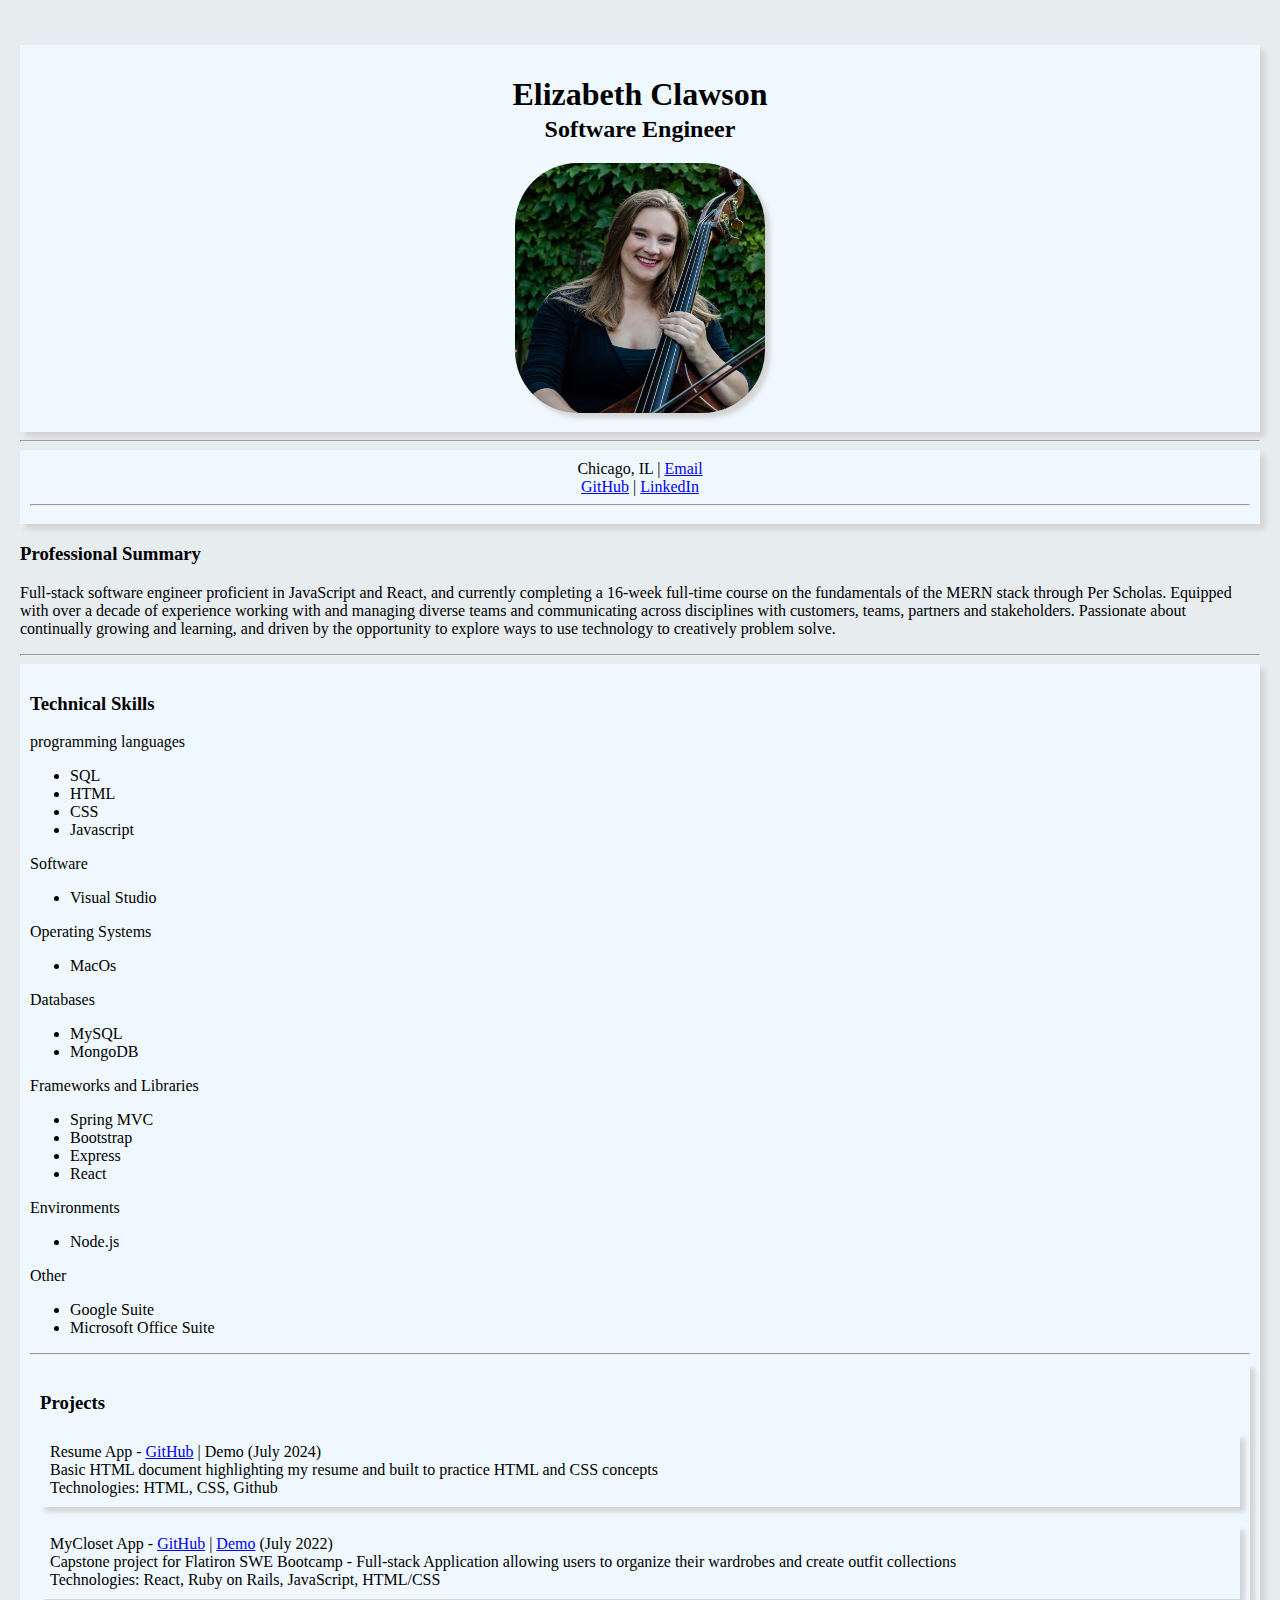
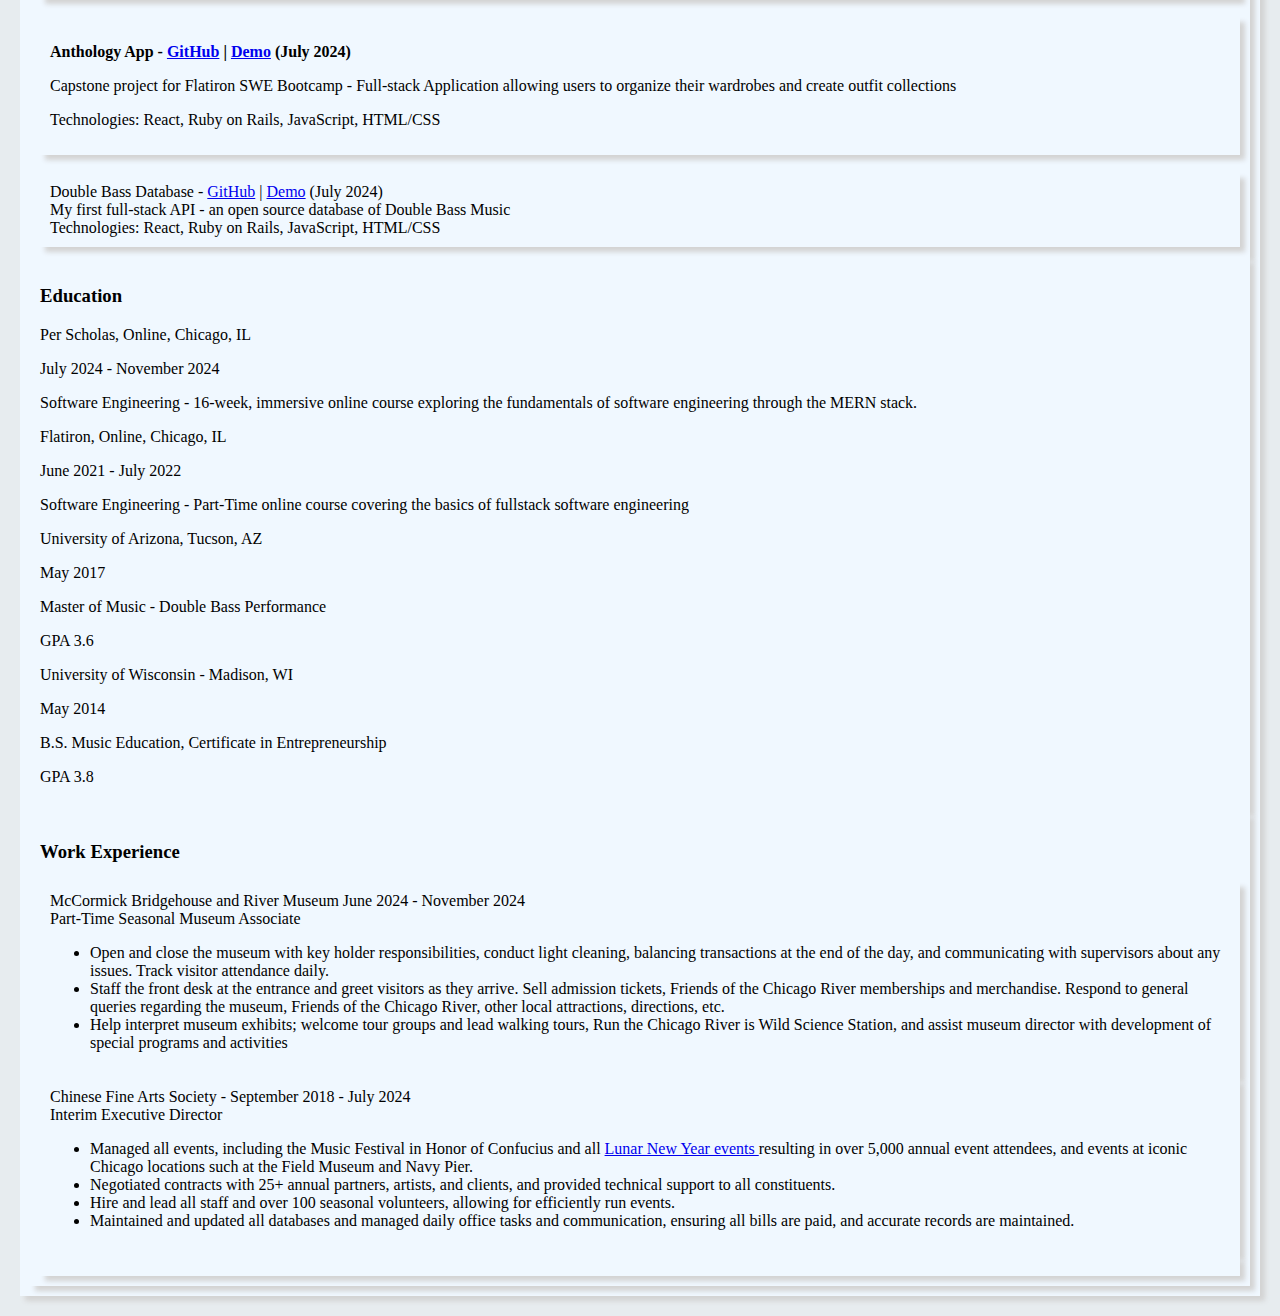
<file: index.html>
<!DOCTYPE html>
<html lang="en">
<head>
    <meta charset="UTF-8">
    <meta name="viewport" content="width=device-width, initial-scale=1.0">
    <title>Document</title>
    <link rel="stylesheet" href="index.css">
</head>
<body>
    <Section id="heading">
        <h1>Elizabeth Clawson</h1>
        <h2> Software Engineer</h2>
        <img id="headshot"
            src="Images/Liz Clawson Headshot Small.jpg"
            alt="a picture of Liz smiling and holding her bass"
            height="250px"
            width="250px"
        />
    </Section>
    <hr>
    <section id="contact">
        Chicago, IL | <a href="mailto:emclawson1@gmail.com">Email</a>
        <br>
        <a href="https://github.com/e-clawson">GitHub</a> | <a href="https://www.linkedin.com/in/elizabeth-clawson/">LinkedIn</a>
        <hr>
    </section>
    <h3>Professional Summary</h3>
    <p>Full-stack software engineer proficient in  JavaScript and React, and currently completing a 16-week full-time course on the fundamentals of the MERN stack through Per Scholas. Equipped with over a decade of experience working with and managing diverse teams and communicating across disciplines with customers, teams, partners and stakeholders. Passionate about continually growing and learning, and driven by the opportunity to explore ways to use technology to creatively problem solve.  </p>
    <hr>
    <section>
        <table>
            <!-- <tr>
              <th>Person 1</th>
              <th>Person 2</th>
              <th>Person 3</th>
            </tr>
            <tr>
              <td>Emil</td>
              <td>Tobias</td>
              <td>Linus</td>
            </tr>
            <tr>
              <td>16</td>
              <td>14</td>
              <td>10</td>
            </tr>
          </table> -->

        <h3>Technical Skills</h3>
        <p>programming languages</p>
            <ul>
                <li>SQL</li>
                <li>HTML</li>
                <li>CSS</li>
                <li>Javascript</li>
            </ul>
        <p>Software</p>
            <ul>
                <li> Visual Studio </li>
            </ul>
        <p>Operating Systems</p>
            <ul>
                <li> MacOs </li>
            </ul>
        <p>Databases</p>
            <ul>
                <li> MySQL </li>
                <li> MongoDB </li>
            </ul>
        <p>Frameworks and Libraries</p>
            <ul>
                <li> Spring MVC </li>
                <li> Bootstrap </li>
                <li> Express </li>
                <li> React</li>
            </ul>
        <p>Environments</p>
            <ul>
                <li> Node.js </li>
            </ul>
        <p>Other</p>
            <ul>
                <li> Google Suite</li>
                <li> Microsoft Office Suite </li>
            </ul>
    </section>
    <hr>
    <section>
        <h3>Projects</h3>
        <Section> 
            Resume App - <a href="https://github.com/e-clawson/HTMLResume">GitHub</a> | Demo (July 2024)
            <br>
            Basic HTML document highlighting my resume and built to practice HTML and CSS concepts
            <br>
            Technologies: HTML, CSS, Github
        </Section>
        <br>
        <Section> 
            MyCloset App - <a href="https://github.com/e-clawson/my-closet-app">GitHub</a> | <a href="https://www.youtube.com/watch?v=uRUkJ_4p5gw&feature=youtu.be">Demo</a> (July 2022)
            <br>
            Capstone project for Flatiron SWE Bootcamp - Full-stack Application allowing users to organize their wardrobes and create outfit collections
            <br>
            Technologies: React, Ruby on Rails, JavaScript, HTML/CSS 
        </Section>
        <br> 
        <Section> 
            <p style="font-weight: bold;">Anthology App - <a href="https://github.com/e-clawson/story-app">GitHub</a> | <a href="www.youtube.com/watch?v=urukj_4p5gw"> Demo</a> (July 2024) </p>
            <p>Capstone project for Flatiron SWE Bootcamp - Full-stack Application allowing users to organize their wardrobes and create outfit collections </p>
            <p>Technologies: React, Ruby on Rails, JavaScript, HTML/CSS </p>
        </Section>
        <br>
        <Section> 
            Double Bass Database - <a href="https://github.com/e-clawson/double-bass-database">GitHub</a> | <a href="www.youtube.com/watch?v=q1iqx6t7n_8"> Demo</a> (July 2024)
            <br>
            My first full-stack API - an open source database of Double Bass Music
            <br>
            Technologies: React, Ruby on Rails, JavaScript, HTML/CSS 
        </Section>
    </section>
    <section>
        <h3>Education</h3>
        <div>
            <p>Per Scholas, Online, Chicago, IL</p><p>July 2024 - November 2024</p>
           <p>Software Engineering - 16-week, immersive online course exploring the fundamentals of software engineering through the MERN stack. </p>
        </div>
        <div>
            <p>Flatiron, Online, Chicago, IL</p><p>June 2021 - July 2022</p>
           <p>Software Engineering - Part-Time online course covering the basics of fullstack software engineering </p>
        </div>
        <div>
            <p>University of Arizona, Tucson, AZ</p><p>May 2017</p>
           <p>Master of Music - Double Bass Performance</p><p>GPA 3.6</p>
        </div>
        <div>
            <p>University of Wisconsin - Madison, WI </p><p>May 2014</p>
           <p>B.S. Music Education, Certificate in Entrepreneurship</p><p>GPA 3.8</p>
        </div>
    </section>
    <section>
        <h3>Work Experience</h3>
        <section>
            McCormick Bridgehouse and River Museum June 2024 - November 2024
            <br>
            Part-Time Seasonal Museum Associate
            <ul>
                <li>Open and close the museum with key holder responsibilities, conduct light cleaning, balancing transactions at the end of the day, and communicating with supervisors about any issues. Track visitor attendance daily. </li>
                <li>Staff the front desk at the entrance and greet visitors as they arrive. Sell admission tickets, Friends of the Chicago River memberships and merchandise. Respond to general queries regarding the museum, Friends of the Chicago River, other local attractions, directions, etc. </li>
                <li>Help interpret museum exhibits; welcome tour groups and lead walking tours, Run the Chicago River is Wild Science Station, and assist museum director with development of special programs and activities </li>
            </ul>
        </section>
        <section>
            Chinese Fine Arts Society - September 2018 - July 2024
            <br>
            Interim Executive Director 
            <ul>
                <li>Managed all events, including the Music Festival in Honor of Confucius and all <a href="https://www.youtube.com/watch?v=oqFw3YcM-u0">Lunar New Year events </a> resulting in over 5,000 annual event attendees, and events at iconic Chicago locations such at the Field Museum and Navy Pier. </li>
                <li>Negotiated contracts with 25+ annual partners, artists, and clients, and provided technical support to all constituents.</li>
                <li>Hire and lead all staff and over 100 seasonal volunteers, allowing for efficiently run events.</li>
                <li>Maintained and updated all databases and managed daily office tasks and communication, ensuring all bills are paid, and accurate records are maintained.</li>
            </ul>
        </section>
        <section>
            
        </section>
    </section>
</body>
</html>
</file>
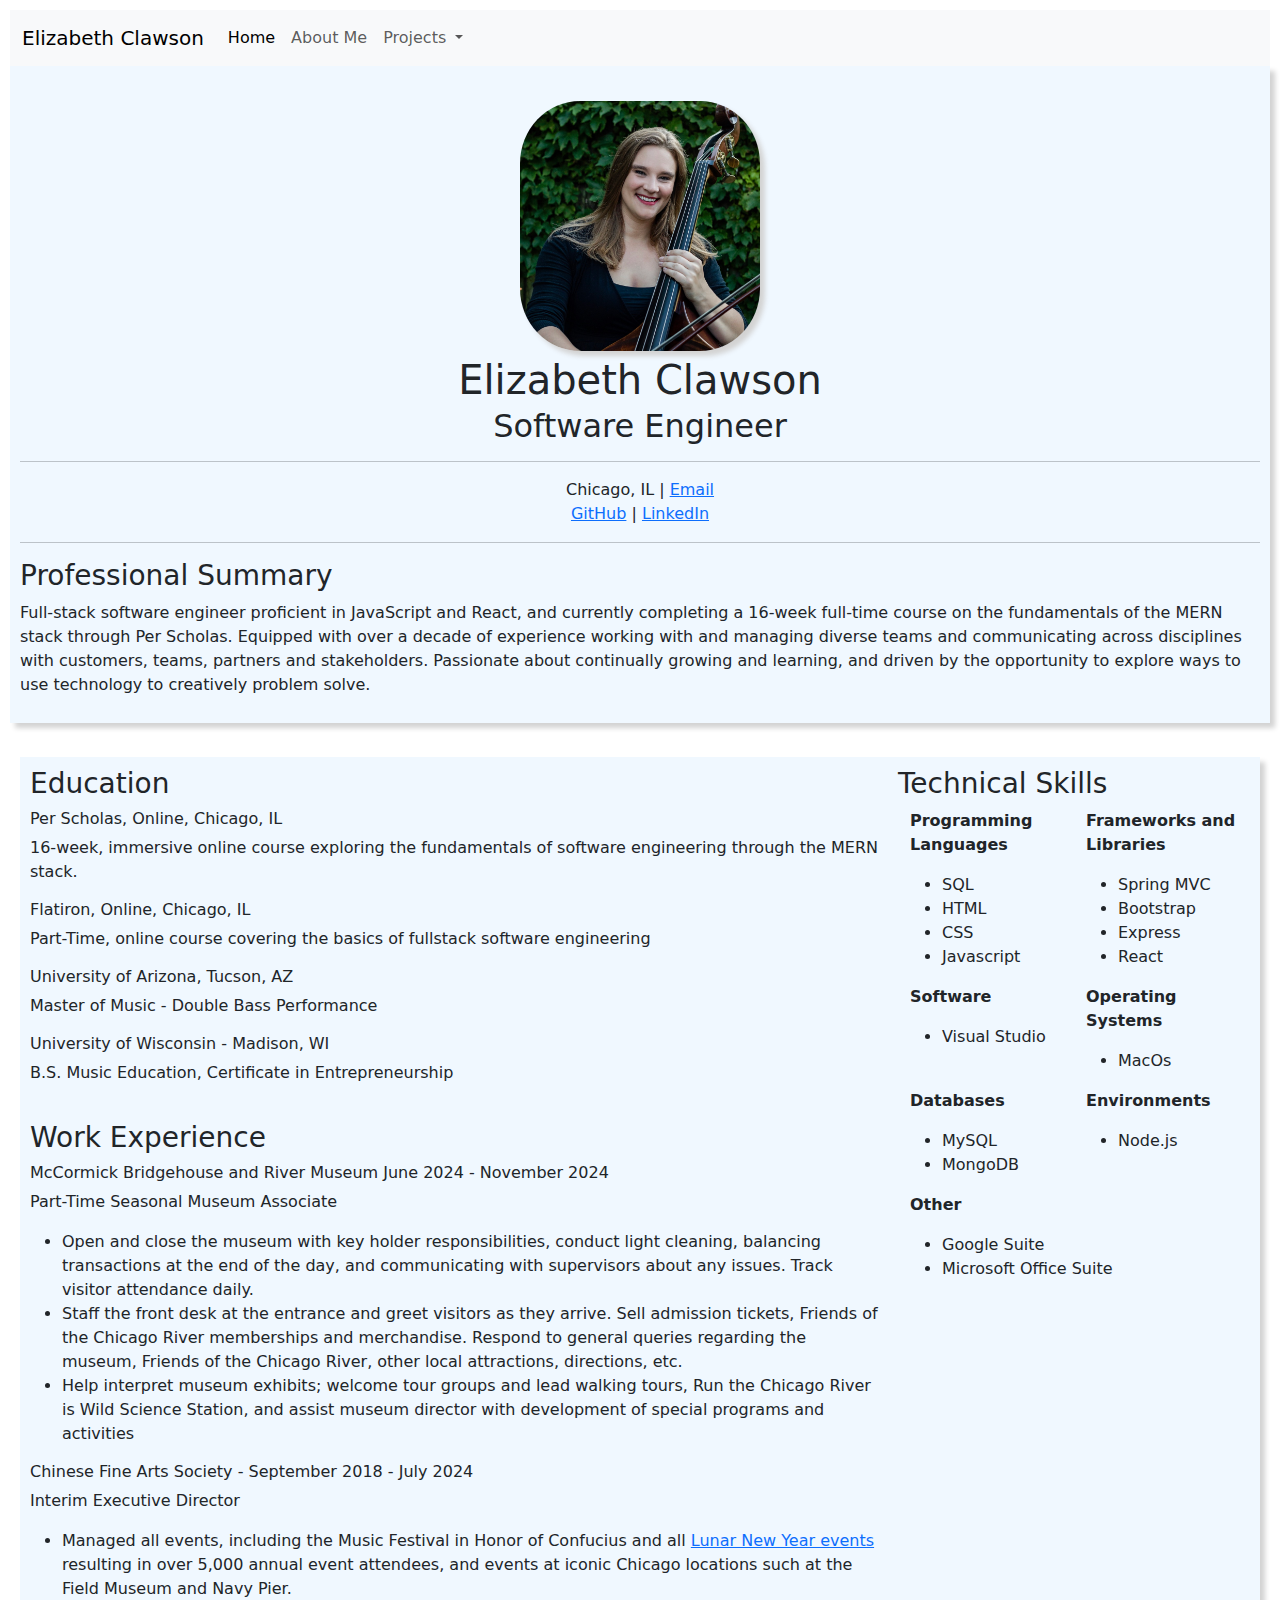
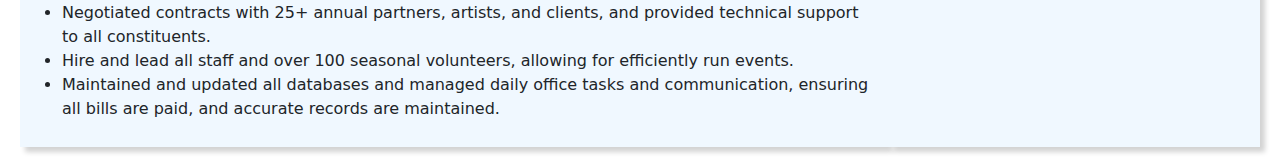
<file: pages/index.html>
<!DOCTYPE html>
<html lang="en">
<head>
    <meta charset="UTF-8">
    <meta name="viewport" content="width=device-width, initial-scale=1.0">
    <title>Document</title>
    <link rel="stylesheet" type="text/css" href="/index.css">
    <link href="https://cdn.jsdelivr.net/npm/bootstrap@5.3.3/dist/css/bootstrap.min.css" rel="stylesheet" integrity="sha384-QWTKZyjpPEjISv5WaRU9OFeRpok6YctnYmDr5pNlyT2bRjXh0JMhjY6hW+ALEwIH" crossorigin="anonymous">
    <script src="https://cdn.jsdelivr.net/npm/bootstrap@5.3.3/dist/js/bootstrap.bundle.min.js" integrity="sha384-YvpcrYf0tY3lHB60NNkmXc5s9fDVZLESaAA55NDzOxhy9GkcIdslK1eN7N6jIeHz" crossorigin="anonymous"></script>
</head>

<body>
  <nav class="navbar navbar-expand-lg bg-body-tertiary">
    <div class="container-fluid">
      <a class="navbar-brand" href="#">Elizabeth Clawson</a>
      <button class="navbar-toggler" type="button" data-bs-toggle="collapse" data-bs-target="#navbarSupportedContent" aria-controls="navbarSupportedContent" aria-expanded="false" aria-label="Toggle navigation">
        <span class="navbar-toggler-icon"></span>
      </button>
      <div class="collapse navbar-collapse" id="navbarSupportedContent">
        <ul class="navbar-nav me-auto mb-2 mb-lg-0">
          <li class="nav-item">
            <a class="nav-link active" aria-current="page" href="/pages/index.html">Home</a>
          </li>
          <li class="nav-item">
            <a class="nav-link" href="/pages/aboutme.html">About Me</a>
          </li>
          <li class="nav-item dropdown">
            <a class="nav-link dropdown-toggle" href="#" role="button" data-bs-toggle="dropdown" aria-expanded="false">
              Projects
            </a>
            <ul class="dropdown-menu">
              <li><a class="dropdown-item" href="/pages/projects.html">All Projects</a></li>
              <li><a class="dropdown-item" href="https://github.com/e-clawson/villager-book">VillagerBook</a></li>
              <li><a class="dropdown-item" href="https://github.com/e-clawson/my-closet-app">My Closet App</a></li>
              <li><a class="dropdown-item" href="https://github.com/e-clawson/story-app">Story App</a></li>
              <li><a class="dropdown-item" href="https://github.com/e-clawson/double-bass-database">Double Bass Database</a></li>
            </ul>
          </li>
          <li class="nav-item">
            <a class="nav-link disabled" aria-disabled="true"></a>
          </li>
        </ul>
      </div>
    </div>
  </nav>
  <section>  
    <div id="heading">
      <img id="headshot" src="/Images/Liz Clawson Headshot Small.jpg" alt="Liz Clawson holding her bass and smiling at the camera">
      <h1>Elizabeth Clawson</h1>
      <h2>Software Engineer</h2>
    </div>
    <hr>
    <div id="contact">
        Chicago, IL | <a href="mailto:emclawson1@gmail.com">Email</a>
        <br>
        <a href="https://github.com/e-clawson">GitHub</a> | <a href="https://www.linkedin.com/in/elizabeth-clawson/">LinkedIn</a>
        <hr>
    </div>
    <div>
      <h3>Professional Summary</h3>
      <p>Full-stack software engineer proficient in  JavaScript and React, and currently completing a 16-week full-time course on the fundamentals of the MERN stack through Per Scholas. Equipped with over a decade of experience working with and managing diverse teams and communicating across disciplines with customers, teams, partners and stakeholders. Passionate about continually growing and learning, and driven by the opportunity to explore ways to use technology to creatively problem solve.  </p>
    </div>
  </section> 
  <br>
<div class="bottom-section">
    <div class="ed-and-work">
      <section>
            <h3>Education</h3>
            <div>
              <h6>Per Scholas, Online, Chicago, IL </h6> 
              <p>16-week, immersive online course exploring the fundamentals of software engineering through the MERN stack. </p>
            </div>
            <div>
              <h6>Flatiron, Online, Chicago, IL</h6>
              <p>Part-Time, online course covering the basics of fullstack software engineering </p>
            </div>
            <div>
              <h6>University of Arizona, Tucson, AZ</h6>
              <p>Master of Music - Double Bass Performance</p>
            </div>
            <div>
              <h6>University of Wisconsin - Madison, WI</h6>
              <p>B.S. Music Education, Certificate in Entrepreneurship</p>
            </div>
      </section>
      <section>
            <h3>Work Experience</h3>
            <div>
                <h6>McCormick Bridgehouse and River Museum June 2024 - November 2024</h6>
                <p>Part-Time Seasonal Museum Associate</p>
                <ul>
                    <li>Open and close the museum with key holder responsibilities, conduct light cleaning, balancing transactions at the end of the day, and communicating with supervisors about any issues. Track visitor attendance daily. </li>
                    <li>Staff the front desk at the entrance and greet visitors as they arrive. Sell admission tickets, Friends of the Chicago River memberships and merchandise. Respond to general queries regarding the museum, Friends of the Chicago River, other local attractions, directions, etc. </li>
                    <li>Help interpret museum exhibits; welcome tour groups and lead walking tours, Run the Chicago River is Wild Science Station, and assist museum director with development of special programs and activities </li>
                </ul>
              </div>
            <div>
                <h6>Chinese Fine Arts Society - September 2018 - July 2024</h6>
                <p>Interim Executive Director </p>
                <ul>
                    <li>Managed all events, including the Music Festival in Honor of Confucius and all <a href="https://www.youtube.com/watch?v=oqFw3YcM-u0">Lunar New Year events </a> resulting in over 5,000 annual event attendees, and events at iconic Chicago locations such at the Field Museum and Navy Pier. </li>
                    <li>Negotiated contracts with 25+ annual partners, artists, and clients, and provided technical support to all constituents.</li>
                    <li>Hire and lead all staff and over 100 seasonal volunteers, allowing for efficiently run events.</li>
                    <li>Maintained and updated all databases and managed daily office tasks and communication, ensuring all bills are paid, and accurate records are maintained.</li>
                </ul>
      </section>
    </div>
    <section class="technical-skills">
      <h3>Technical Skills</h3>
        <div class="container">
          <div class="row">
            <div class="col">
              <p>Programming Languages</p>
              <ul>
                  <li>SQL</li>
                  <li>HTML</li>
                  <li>CSS</li>
                  <li>Javascript</li>
              </ul>
            </div>
            <div class="col">
              <p>Frameworks and Libraries</p>
              <ul>
                  <li> Spring MVC </li>
                  <li> Bootstrap </li>
                  <li> Express </li>
                  <li> React</li>
              </ul>
            </div>
            <div class="col">
              <p>Software</p>
              <ul>
                  <li> Visual Studio </li>
              </ul>
            </div>
            <div class="col">
              <p>Operating Systems</p>
              <ul>
                  <li> MacOs </li>
              </ul>
            </div>
            <div class="col">
              <p>Databases</p>
              <ul>
                  <li> MySQL </li>
                  <li> MongoDB </li>
              </ul>
            </div>
            <div class="col">
              <p>Environments</p>
              <ul>
                  <li> Node.js </li>
              </ul>
            </div>
            <div class="col">
              <p>Other</p>
              <ul>
                  <li> Google Suite</li>
                  <li> Microsoft Office Suite </li>
              </ul>
            </div>
          </div>
        </div>
    </section>
</div>
</body>
</html>
</file>
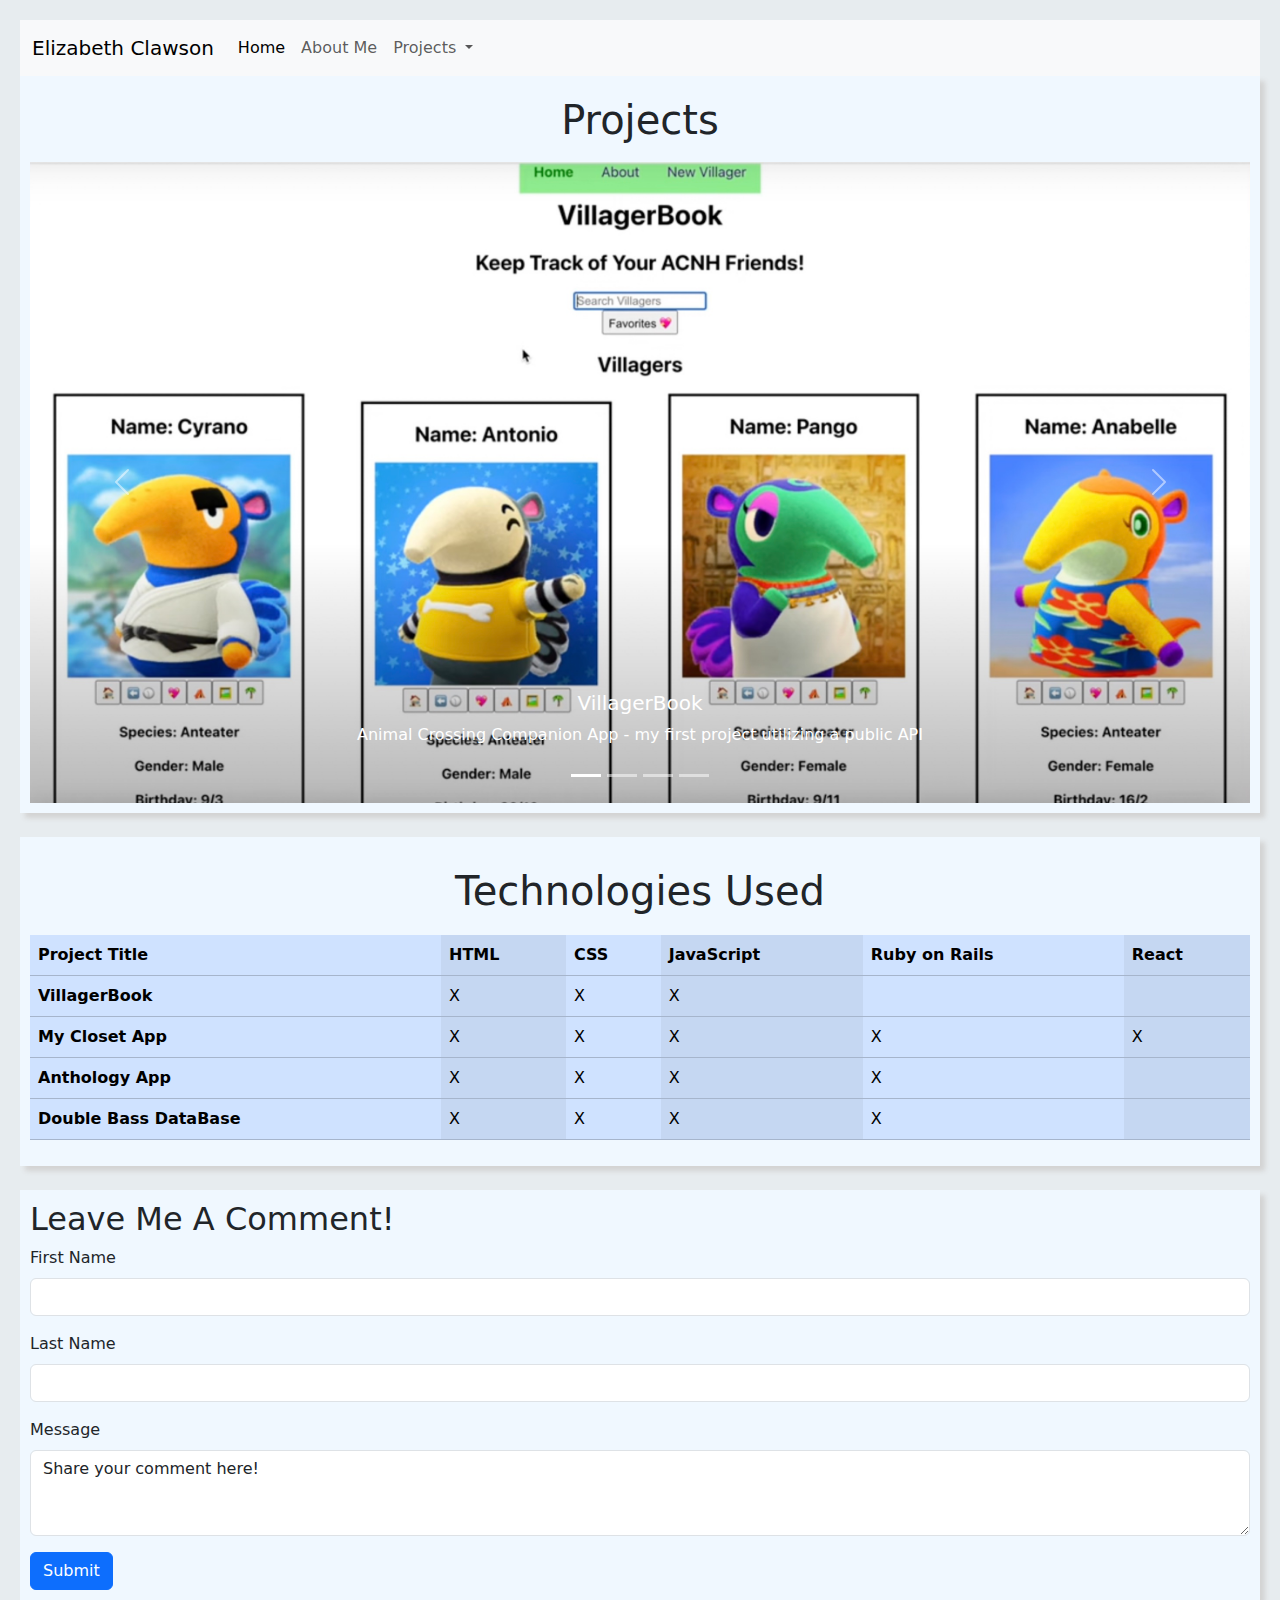
<file: pages/projects.html>
<!DOCTYPE html>
<html lang="en">
<head>
    <meta charset="UTF-8">
    <meta name="viewport" content="width=device-width, initial-scale=1.0">
    <link href="https://cdn.jsdelivr.net/npm/bootstrap@5.3.3/dist/css/bootstrap.min.css" rel="stylesheet" integrity="sha384-QWTKZyjpPEjISv5WaRU9OFeRpok6YctnYmDr5pNlyT2bRjXh0JMhjY6hW+ALEwIH" crossorigin="anonymous">
    <script src="https://cdn.jsdelivr.net/npm/bootstrap@5.3.3/dist/js/bootstrap.bundle.min.js" integrity="sha384-YvpcrYf0tY3lHB60NNkmXc5s9fDVZLESaAA55NDzOxhy9GkcIdslK1eN7N6jIeHz" crossorigin="anonymous"></script>
    <link rel="stylesheet" type="text/css" href="/index.css">
    <title>Projects</title>
</head>

<body>
    <nav class="navbar navbar-expand-lg bg-body-tertiary ">
        <div class="container-fluid">
          <a class="navbar-brand" href="#">Elizabeth Clawson</a>
          <button class="navbar-toggler" type="button" data-bs-toggle="collapse" data-bs-target="#navbarSupportedContent" aria-controls="navbarSupportedContent" aria-expanded="false" aria-label="Toggle navigation">
            <span class="navbar-toggler-icon"></span>
          </button>
          <div class="collapse navbar-collapse" id="navbarSupportedContent">
            <ul class="navbar-nav me-auto mb-2 mb-lg-0">
              <li class="nav-item">
                <a class="nav-link active" aria-current="page" href="/pages/index.html">Home</a>
              </li>
              <li class="nav-item">
                <a class="nav-link" href="/pages/aboutme.html">About Me</a>
              </li>
              <li class="nav-item dropdown">
                <a class="nav-link dropdown-toggle" href="#" role="button" data-bs-toggle="dropdown" aria-expanded="false">
                  Projects
                </a>
                <ul class="dropdown-menu">
                  <li><a class="dropdown-item" href="/pages/projects.html">All Projects</a></li>
                  <li><a class="dropdown-item" href="https://github.com/e-clawson/villager-book">VillagerBook</a></li>
                  <li><a class="dropdown-item" href="https://github.com/e-clawson/my-closet-app">My Closet App</a></li>
                  <li><a class="dropdown-item" href="https://github.com/e-clawson/story-app">Story App</a></li>
                  <li><a class="dropdown-item" href="https://github.com/e-clawson/double-bass-database">Double Bass Database</a></li>
                </ul>
              </li>
              <li class="nav-item">
                <a class="nav-link disabled" aria-disabled="true"></a>
              </li>
            </ul>
          </div>
        </div>
    </nav>
<section>
    <div class="projects-title">
        <h1 style="padding:10px">Projects</h1>
    </div>

    <!-- <div class="cards">
        <div class="card" style="width: 18rem;">
            <img class="card-img-top" src="/Images/project photos/villagerbook.jpg" alt="villagerbook">
            <div class="card-body">
            <h5 class="card-title">Villager Book</h5>
            <p class="card-text">VillagerBook is an API designed to help you keep track of interactions with animals in Animal Crossing New Horizons</p>
            <p class="card-text"><b>Technologies:</b>Javascript, HTML, CSS, public APIs</p>
            <a href="https://github.com/e-clawson/villager-book" class="btn btn-primary">Github Link</a>
            </div>
        </div>
        <div class="card" style="width: 18rem;">
            <img class="card-img-top" src="/Images/project photos/closetApp.png" alt="Card image cap">
            <div class="card-body">
            <h5 class="card-title">My Closet App</h5>
            <p class="card-text">Capstone project for Flatiron SWE Bootcamp - Full-stack Application allowing users to organize their wardrobes and create outfit collections.</p>
            <p class="card-text"><b>Technologies:</b> React, Ruby on Rails, JavaScript, HTML/CSS</p>
            <a href="https://github.com/e-clawson/my-closet-app" class="btn btn-primary">Github Link</a>
            </div>
        </div>
        <div class="card" style="width: 18rem;">
            <img class="card-img-top" src="/Images/project photos/anthology.jpg" alt="Card image cap">
            <div class="card-body">
            <h5 class="card-title">Anthology App</h5>
            <p class="card-text">Application enabling users to share story prompts and write their own stories to other's prompts.</p>
            <p class="card-text"><b>Technologies:</b> React, Ruby on Rails, JavaScript, HTML/CSS</p>
            <a href="https://github.com/e-clawson/story-app" class="btn btn-primary">Github Link</a>
            </div>
        </div>
        <div class="card" style="width: 18rem;">
            <img class="card-img-top" src="/Images/project photos/dbdb.png" alt="Card image cap">
            <div class="card-body">
            <h5 class="card-title">Double Bass DataBase</h5>
            <p class="card-text">My first full-stack API - an open source database of Double Bass Music.</p>
            <p><b>Technologies:</b> React, Ruby on Rails, JavaScript, HTML/CSS</p>
            <a href="https://github.com/e-clawson/double-bass-database" class="btn btn-primary">Github Link</a>
            </div>
        </div>
    </div> -->

    <div id="carouselExampleCaptions" class="carousel slide">
        <div class="carousel-indicators">
          <button type="button" data-bs-target="#carouselExampleCaptions" data-bs-slide-to="0" class="active" aria-current="true" aria-label="Slide 1"></button>
          <button type="button" data-bs-target="#carouselExampleCaptions" data-bs-slide-to="1" aria-label="Slide 2"></button>
          <button type="button" data-bs-target="#carouselExampleCaptions" data-bs-slide-to="2" aria-label="Slide 3"></button>
          <button type="button" data-bs-target="#carouselExampleCaptions" data-bs-slide-to="3" aria-label="Slide 4"></button>
        </div>
        <div class="carousel-inner">
          <div class="carousel-item active">
            <img src="/Images/project photos/villagerbook.jpg" class="d-block w-100" alt="screenshot of the VillagerBook App Homepage">
            <div class="carousel-caption d-none d-md-block">
              <h5>VillagerBook</h5>
              <p>Animal Crossing Companion App - my first project utilizing a public API </p>
            </div>
          </div>
          <div class="carousel-item">
            <img src="/Images/project photos/closetApp.png" class="d-block w-100" alt="Screenshopt of My Closet App">
            <div class="carousel-caption d-none d-md-block">
              <h5>My Closet App</h5>
              <p>A full-stack app utilizing google OmniAuth</p>
            </div>
          </div>
          <div class="carousel-item">
            <img src="/Images/project photos/anthology.jpg" class="d-block w-100" alt="Screenshot of the homepage of Anthology App">
            <div class="carousel-caption d-none d-md-block">
              <h5>Anthology App</h5>
              <p>SPA designed to enable users to share story prompt ideas and short stories </p>
            </div>
          </div>
          <div class="carousel-item">
            <img src="/Images/project photos/dbdb.png" class="d-block w-100" alt="Screenshot of the homepage of DoubleBass Database">
            <div class="carousel-caption .bg-secondary d-none d-md-block">
              <h5>Double Bass Database</h5>
              <p>My first full-stack API - an open source database of Double Bass Music</p>
            </div>
          </div>
        </div>
        <button class="carousel-control-prev" type="button" data-bs-target="#carouselExampleCaptions" data-bs-slide="prev">
          <span class="carousel-control-prev-icon" aria-hidden="true"></span>
          <span class="visually-hidden">Previous</span>
        </button>
        <button class="carousel-control-next" type="button" data-bs-target="#carouselExampleCaptions" data-bs-slide="next">
          <span class="carousel-control-next-icon" aria-hidden="true"></span>
          <span class="visually-hidden">Next</span>
        </button>
    </div>
</section>
<br>
<section>
    <div> 
        <h1 class="table-header"> Technologies Used </h1>

      <table class="table table-primary table-striped-columns">
        <thead>
          <tr>
            <th scope="col">Project Title</th>
            <th scope="col">HTML</th>
            <th scope="col">CSS</th>
            <th scope="col">JavaScript</th>
            <th scope="col">Ruby on Rails</th>
            <th scope="col">React</th>
          </tr>
        </thead>
        <tbody>
          <tr>
            <th scope="row">VillagerBook</th>
            <td>X</td>
            <td>X</td>
            <td>X</td>
            <td></td>
            <td></td>
          </tr>
          <tr>
            <th scope="row">My Closet App</th>
            <td>X</td>
            <td>X</td>
            <td>X</td>
            <td>X</td>
            <td>X</td>
          </tr>
          <tr>
            <th scope="row">Anthology App</th>
            <td >X</td>
            <td >X</td>
            <td>X</td>
            <td>X</td>
            <td></td>
          </tr>
          <th scope="row">Double Bass DataBase</th>
          <td>X</td>
          <td>X</td>
          <td>X</td>
          <td>X</td>
          <td></td>
        </tbody>
      </table>
    </div>
</section>
<br>
<section>
    <form>
      <div>
        <h2> Leave Me A Comment! </h2>
      </div>
      <div class="mb-3">
        <label for="firstName" class="form-label">First Name</label>
        <input type="text" class="form-control" id="firstName">
      </div>
      <div class="mb-3">
        <label for="lastName" class="form-label">Last Name</label>
        <input type="text" class="form-control" id="lastName">
      </div>
      <div class="mb-3">
        <label for="message" class="form-label">Message</label>
        <textarea type="text" class="form-control" id="lastName" rows="3">Share your comment here!</textarea>
      </div>
      <button type="submit" class="btn btn-primary">Submit</button>
    </form>
  </section>
    <!-- <section>
        <h3>Projects</h3>
        <Section> 
            Resume App - <a href="https://github.com/e-clawson/HTMLResume">GitHub</a> | Demo (July 2024)
            <br>
            Basic HTML document highlighting my resume and built to practice HTML and CSS concepts
            <br>
            Technologies: HTML, CSS, Github
        </Section>
        <br>
        <Section> 
            MyCloset App - <a href="https://github.com/e-clawson/my-closet-app">GitHub</a> | <a href="https://www.youtube.com/watch?v=uRUkJ_4p5gw&feature=youtu.be">Demo</a> (July 2022)
            <br>
            Capstone project for Flatiron SWE Bootcamp - Full-stack Application allowing users to organize their wardrobes and create outfit collections
            <br>
            Technologies: React, Ruby on Rails, JavaScript, HTML/CSS 
        </Section>
        <br> 
        <Section> 
            <p style="font-weight: bold;">Anthology App - <a href="https://github.com/e-clawson/story-app">GitHub</a> | <a href="www.youtube.com/watch?v=urukj_4p5gw"> Demo</a> (July 2024) </p>
            <p>Capstone project for Flatiron SWE Bootcamp - Full-stack Application allowing users to organize their wardrobes and create outfit collections </p>
            <p>Technologies: React, Ruby on Rails, JavaScript, HTML/CSS </p>
        </Section>
        <br>
        <Section> 
            Double Bass Database - <a href="https://github.com/e-clawson/double-bass-database">GitHub</a> | <a href="www.youtube.com/watch?v=q1iqx6t7n_8"> Demo</a> (July 2024)
            <br>
            My first full-stack API - an open source database of Double Bass Music
            <br>
            Technologies: React, Ruby on Rails, JavaScript, HTML/CSS 
        </Section>
    </section> -->
</body>
</html>
</file>
<file: index.css>
/* @import url('https://fonts.googleapis.com/css2?family=Josefin+Sans:ital,wght@0,100..700;1,100..700&display=swap'); */

/* body {
    font-family: "Josefin Sans", sans-serif;
    font-optical-sizing: auto;
    font-weight: normal;
    font-style: normal; 
}*/

/* body {
    font-family:'Trebuchet MS', 'Lucida Sans Unicode', 'Lucida Grande', 'Lucida Sans', Arial, sans-serif
} */

body {
    padding: 10px;
    background-color: rgb(231, 236, 239);
    margin: 10px;
}

/* index.html */

section {
    background-color: aliceblue;
    padding: 10px;
    box-shadow: 5px 5px 5px lightgray;
}

section:hover {
    background-color: rgb(163, 206, 241);
}

#heading {
    text-align: center;
    margin-top: 25px;
    
}

#heading > h1 {
    margin-bottom: 3px;
}

#heading > h2 {
    margin-top: 3px;
}

#headshot {
    border-radius: 25%;
    margin-bottom: 5px;
    box-shadow: 5px 5px 5px lightgray;
    height: 250px;
    transition-property: width, height;
    transition-duration: 0.3s;
}

#headshot:hover {
    width: 300px;
    height: 300px;
}

#contact {
    text-align: center;
}

.col > p {
    font-weight: bold;
}

.bottom-section {
    display: flex;
    flex-wrap: wrap;
    margin: 10px;
}

.technical-skills {
    flex: 30%;
}

.ed-and-work {
    flex: 70%;
}

/* projects.html */

.projects-title {
    text-align: center;
}

.table-header {
    text-align: center;
    margin: 20px;
}

/* .cards {
    display: flex;
    flex-direction: row;
} */

/* .card {
    margin: 10px;
} */

/* note - aboutme styling in top of aboutme.html */
</file>
